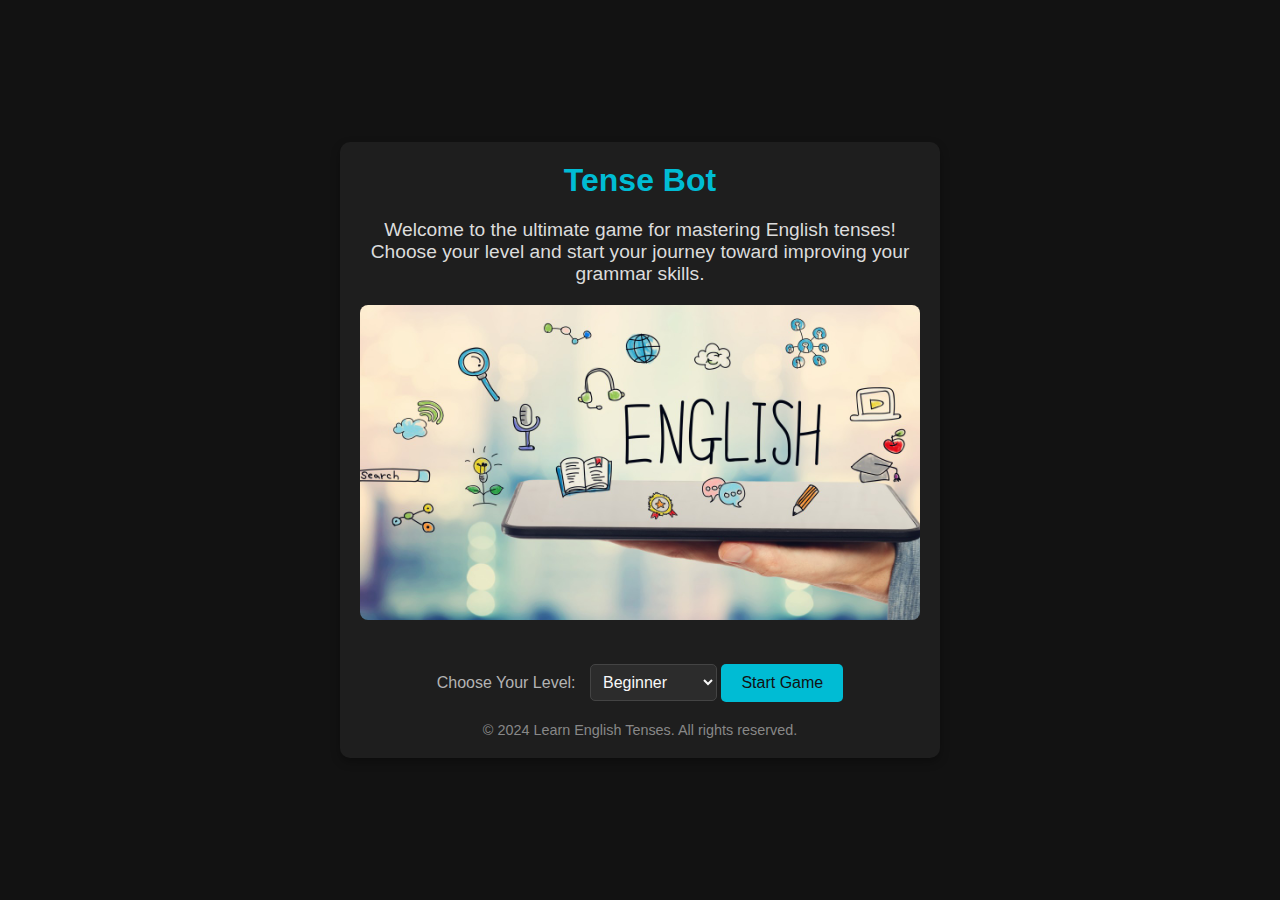
<file: TensesGame/index.html>
<!DOCTYPE html>
<html lang="en">
<head>
    <meta charset="UTF-8">
    <meta name="viewport" content="width=device-width, initial-scale=1.0">
    <title>Tense Bot</title>
    <link rel="stylesheet" href="style.css">
</head>
<body>
    <div class="container">
        <header>
            <h1>Tense Bot</h1>
        </header>
        <main>
            <div class="intro">
                <p>Welcome to the ultimate game for mastering English tenses! Choose your level and start your journey toward improving your grammar skills.</p>
                <img src="img.jpg" alt="Grammar Game Image" class="banner-image">
            </div>
            <div class="level-selection">
                <label for="level">Choose Your Level:</label>
                <select id="level">
                    <option value="beginner">Beginner</option>
                    <option value="intermediate">Intermediate</option>
                    <option value="advanced">Advanced</option>
                </select>
                <button id="start-game">Start Game</button>
            </div>
        </main>
        <footer>
            <p>&copy; 2024 Learn English Tenses. All rights reserved.</p>
        </footer>
    </div>
    <script src="script.js"></script>
</body>
</html>
</file>
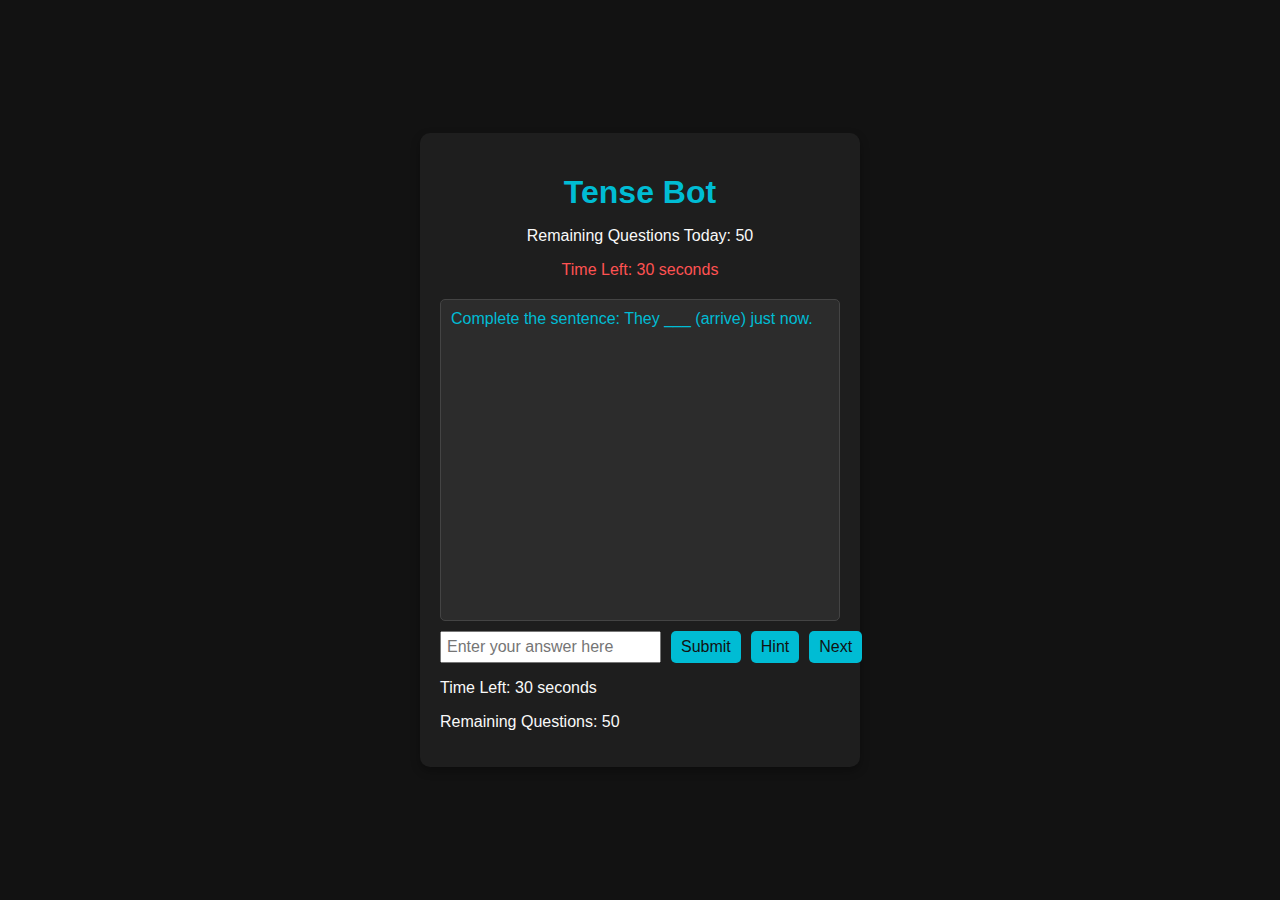
<file: TensesGame/chatbot.html>
<!DOCTYPE html>
<html lang="en">
<head>
    <meta charset="UTF-8">
    <meta name="viewport" content="width=device-width, initial-scale=1.0">
    <title>Tense Bot</title>
    <link rel="stylesheet" href="chatbot.css">
</head>
<body>
    <div class="chatbot-container">
        <header>
            <h1>Tense Bot</h1>
            <p>Remaining Questions Today: <span id="remaining-count">50</span></p>
            <p id="timer">Time Left: <span id="time-left">120</span> seconds</p>
        </header>
        <main>
            <div class="chat-container">
                <div id="chat-window" class="chat-window"></div>
                <div class="input-container">
                    <input type="text" id="user-answer" placeholder="Enter your answer here">
                    <button id="submit-btn">Submit</button>
                    <button id="hint-btn">Hint</button>
                    <button id="next-btn">Next</button>
                </div>
                <div class="info-container">
                    <p>Time Left: <span id="time-left">30</span> seconds</p>
                    <p>Remaining Questions: <span id="remaining-count">50</span></p>
                </div>
            </div>
            
        </main>
    </div>
    <script src="chatbot.js"></script>
</body>
</html>
</file>
<file: TensesGame/chatbot.css>
body {
  font-family: "Arial", sans-serif;
  background-color: #121212;
  color: #f9f9f9;
  margin: 0;
  display: flex;
  justify-content: center;
  align-items: center;
  height: 100vh;
}

.chatbot-container {
  width: 400px;
  background-color: #1e1e1e;
  border-radius: 10px;
  padding: 20px;
  box-shadow: 0 4px 10px rgba(0, 0, 0, 0.3);
}

header {
  text-align: center;
  margin-bottom: 20px;
}

header h1 {
  color: #00bcd4;
  margin-bottom: 10px;
}

#timer {
  color: #ff5252;
}

.chat-window {
  height: 300px;
  overflow-y: auto;
  border: 1px solid #444;
  border-radius: 5px;
  padding: 10px;
  background-color: #2c2c2c;
  margin-bottom: 10px;
}

.chat-window .bot-message,
.chat-window .user-message {
  margin-bottom: 10px;
}

.bot-message {
  color: #00bcd4;
}

.user-message {
  color: #ffa726;
  text-align: right;
}

.user-input {
  display: flex;
  gap: 10px;
}

input#user-input {
  flex: 1;
  padding: 10px;
  border: 1px solid #444;
  border-radius: 5px;
  background-color: #2c2c2c;
  color: #f9f9f9;
  outline: none;
}

button {
  padding: 10px;
  background-color: #00bcd4;
  color: #121212;
  border: none;
  border-radius: 5px;
  cursor: pointer;
  transition: background-color 0.3s ease;
}

button:hover {
  background-color: #008ba3;
}
.input-container {
  display: flex;
  gap: 10px;
  margin-top: 10px;
}

#user-answer {
  flex: 1;
  padding: 5px;
  font-size: 16px;
}

button {
  padding: 5px 10px;
  font-size: 16px;
  cursor: pointer;
}
</file>
<file: TensesGame/style.css>
/* General Reset */
* {
  margin: 0;
  padding: 0;
  box-sizing: border-box;
}

/* Body Styling */
body {
  font-family: "Arial", sans-serif;
  background-color: #121212;
  color: #f9f9f9;
  display: flex;
  justify-content: center;
  align-items: center;
  min-height: 100vh;
}

/* Container */
.container {
  max-width: 600px;
  text-align: center;
  padding: 20px;
  background-color: #1e1e1e;
  border-radius: 10px;
  box-shadow: 0 4px 10px rgba(0, 0, 0, 0.3);
}

/* Header */
header h1 {
  font-size: 2em;
  color: #00bcd4;
  margin-bottom: 20px;
}

/* Introduction Section */
.intro p {
  font-size: 1.2em;
  margin-bottom: 20px;
  color: #dcdcdc;
}

.banner-image {
  max-width: 100%;
  height: auto;
  margin-bottom: 20px;
  border-radius: 8px;
}

/* Level Selection */
.level-selection label {
  font-size: 1em;
  margin-right: 10px;
  color: #b3b3b3;
}

#level {
  font-size: 1em;
  padding: 8px;
  background-color: #2c2c2c;
  color: #f9f9f9;
  border: 1px solid #444;
  border-radius: 5px;
  outline: none;
}

#level:focus {
  border-color: #00bcd4;
}

button {
  margin-top: 20px;
  background-color: #00bcd4;
  color: #121212;
  border: none;
  padding: 10px 20px;
  font-size: 1em;
  cursor: pointer;
  border-radius: 5px;
  transition: background-color 0.3s ease;
}

button:hover {
  background-color: #008ba3;
}

/* Footer */
footer {
  margin-top: 20px;
  font-size: 0.9em;
  color: #888;
}

/*game*/

/* General Reset */
* {
  margin: 0;
  padding: 0;
  box-sizing: border-box;
}

body {
  font-family: "Arial", sans-serif;
  background-color: #121212;
  color: #f9f9f9;
  display: flex;
  justify-content: center;
  align-items: center;
  min-height: 100vh;
  text-align: center;
}

.game-container {
  max-width: 600px;
  padding: 20px;
  background-color: #1e1e1e;
  border-radius: 10px;
  box-shadow: 0 4px 10px rgba(0, 0, 0, 0.3);
}

header h1 {
  font-size: 2em;
  color: #00bcd4;
}

#question-area {
  margin: 20px 0;
}

#question {
  font-size: 1.2em;
  margin-bottom: 10px;
}

#hint {
  font-size: 1em;
  color: #ffa726;
  margin-bottom: 10px;
}

.hidden {
  display: none;
}

input#user-answer {
  font-size: 1em;
  padding: 10px;
  width: 80%;
  margin-bottom: 10px;
  border: 1px solid #444;
  border-radius: 5px;
  outline: none;
  background-color: #2c2c2c;
  color: #f9f9f9;
}

button {
  background-color: #00bcd4;
  color: #121212;
  border: none;
  padding: 10px 20px;
  font-size: 1em;
  cursor: pointer;
  border-radius: 5px;
  transition: background-color 0.3s ease;
}

button:hover {
  background-color: #008ba3;
}

#timer {
  font-size: 1em;
  color: #ff5252;
  margin-top: 20px;
}
</file>
